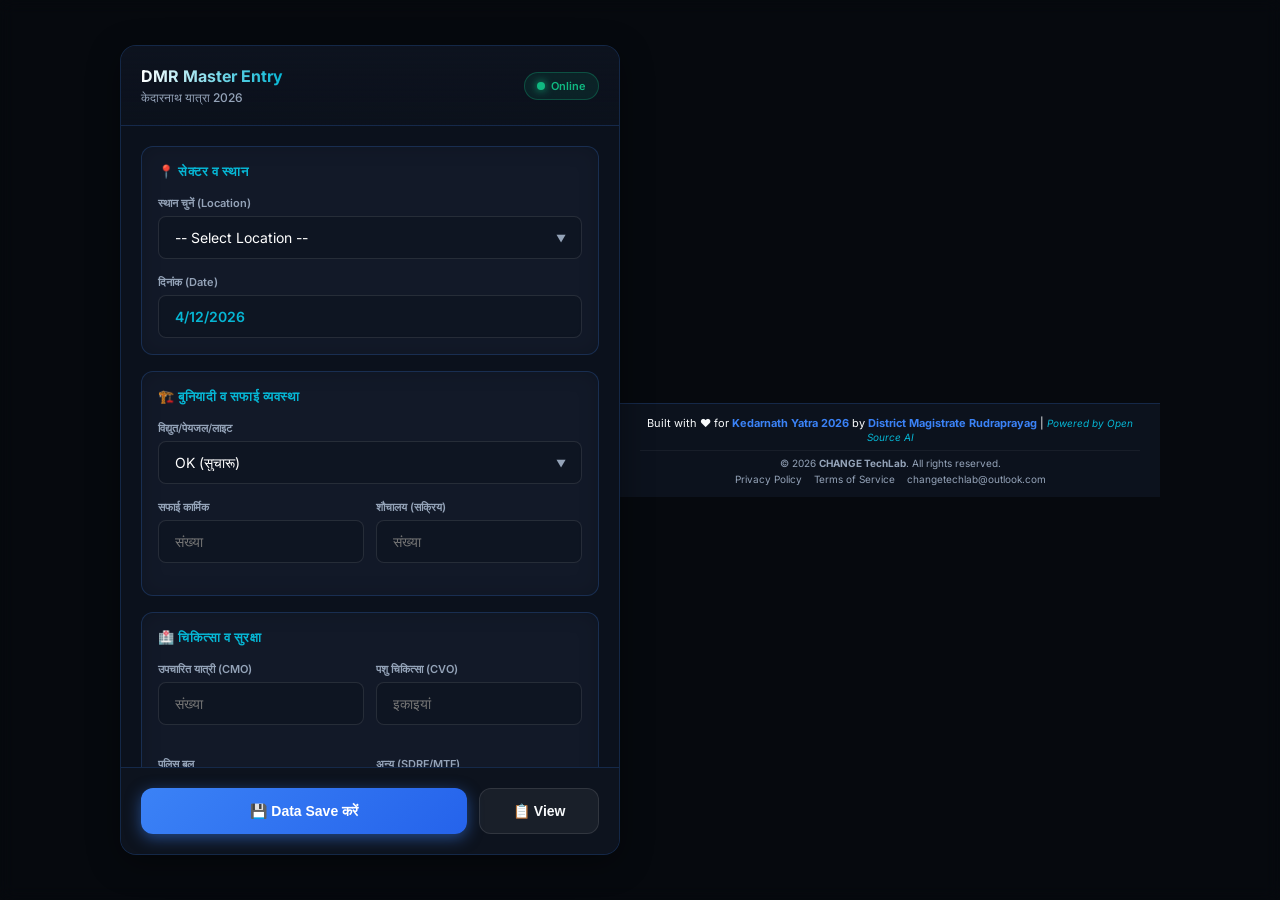
<file: dmr_entry.html>
<!DOCTYPE html>
<html lang="hi">
<head>
    <meta charset="UTF-8">
    <meta name="viewport" content="width=device-width, initial-scale=1.0, maximum-scale=1.0, user-scalable=no">
    <title>केदारनाथ DMR Master Entry | Offline-First Sync</title>
    <link rel="preconnect" href="https://fonts.googleapis.com">
    <link href="https://fonts.googleapis.com/css2?family=Inter:wght@300;400;500;600;700&display=swap" rel="stylesheet">
    <style>
        :root {
            --bg-deep: #06090e;
            --bg-panel: rgba(13, 19, 31, 0.85);
            --bg-card: rgba(22, 31, 48, 0.7);
            --primary: #3b82f6;
            --primary-glow: rgba(59, 130, 246, 0.5);
            --accent: #06b6d4;
            --green: #10b981;
            --red: #ef4444;
            --yellow: #f59e0b;
            --border: rgba(59, 130, 246, 0.2);
            --text-main: #f8fafc;
            --text-muted: #94a3b8;
            --shadow: 0 8px 32px 0 rgba(0, 0, 0, 0.37);
            --radius: 16px;
        }

        * { margin: 0; padding: 0; box-sizing: border-box; }

        body {
            font-family: 'Inter', sans-serif;
            background: var(--bg-deep) url('https://images.unsplash.com/photo-1626621341517-bbf3d9990a23?auto=format&fit=crop&q=80&w=2070&ixlib=rb-4.0.3') no-repeat center center fixed;
            background-size: cover;
            color: var(--text-main);
            display: flex;
            justify-content: center;
            align-items: center;
            min-height: 100vh;
            backdrop-filter: blur(8px);
            -webkit-backdrop-filter: blur(8px);
        }

        /* Glassmorphism Container */
        .app-container {
            width: 100%;
            max-width: 500px;
            height: 100vh;
            background: var(--bg-panel);
            backdrop-filter: blur(16px);
            -webkit-backdrop-filter: blur(16px);
            border-left: 1px solid var(--border);
            border-right: 1px solid var(--border);
            display: flex;
            flex-direction: column;
            position: relative;
            box-shadow: var(--shadow);
            overflow: hidden;
        }

        @media (min-width: 600px) {
            .app-container {
                height: 90vh;
                border-radius: var(--radius);
                border: 1px solid var(--border);
            }
        }

        /* Header */
        header {
            padding: 20px;
            border-bottom: 1px solid var(--border);
            display: flex;
            justify-content: space-between;
            align-items: center;
            background: linear-gradient(180deg, rgba(13,19,31,0.95) 0%, rgba(13,19,31,0) 100%);
        }
        .title h1 {
            font-size: 16px;
            font-weight: 700;
            background: linear-gradient(90deg, #fff, var(--accent));
            -webkit-background-clip: text;
            -webkit-text-fill-color: transparent;
        }
        .title p {
            font-size: 12px;
            color: var(--text-muted);
            margin-top: 4px;
            font-weight: 500;
        }
        
        /* Network Status Badge */
        .network-status {
            display: flex;
            align-items: center;
            gap: 6px;
            padding: 6px 12px;
            border-radius: 20px;
            font-size: 11px;
            font-weight: 600;
            background: rgba(16, 185, 129, 0.1);
            border: 1px solid rgba(16, 185, 129, 0.3);
            color: var(--green);
            transition: all 0.3s ease;
        }
        .network-status.offline {
            background: rgba(245, 158, 11, 0.1);
            border-color: rgba(245, 158, 11, 0.3);
            color: var(--yellow);
        }
        .status-dot {
            width: 8px;
            height: 8px;
            border-radius: 50%;
            background: var(--green);
            box-shadow: 0 0 8px var(--green);
        }
        .network-status.offline .status-dot {
            background: var(--yellow);
            box-shadow: 0 0 8px var(--yellow);
            animation: pulse 1.5s infinite;
        }

        @keyframes pulse {
            0% { transform: scale(0.95); opacity: 0.5; }
            50% { transform: scale(1.2); opacity: 1; }
            100% { transform: scale(0.95); opacity: 0.5; }
        }

        /* Sync Banner */
        .sync-banner {
            display: none;
            background: linear-gradient(90deg, var(--primary), var(--accent));
            color: white;
            padding: 8px;
            text-align: center;
            font-size: 12px;
            font-weight: 600;
            cursor: pointer;
            animation: slideDown 0.3s ease-out forwards;
        }
        .sync-banner.active { display: block; }
        @keyframes slideDown {
            from { transform: translateY(-100%); }
            to { transform: translateY(0); }
        }

        /* Main Content */
        .main-content {
            flex: 1;
            overflow-y: auto;
            padding: 20px;
            scrollbar-width: none; /* Firefox */
        }
        .main-content::-webkit-scrollbar { display: none; } /* Chrome */

        /* Form Groups */
        .form-section {
            background: var(--bg-card);
            border: 1px solid var(--border);
            border-radius: 12px;
            padding: 16px;
            margin-bottom: 16px;
            box-shadow: inset 0 0 20px rgba(0,0,0,0.2);
        }
        .form-section-title {
            font-size: 13px;
            font-weight: 700;
            color: var(--accent);
            margin-bottom: 16px;
            display: flex;
            align-items: center;
            gap: 8px;
            text-transform: uppercase;
            letter-spacing: 0.5px;
        }

        .form-group {
            margin-bottom: 16px;
            position: relative;
        }
        .form-group:last-child { margin-bottom: 0; }
        
        label {
            display: block;
            font-size: 11px;
            color: var(--text-muted);
            margin-bottom: 6px;
            font-weight: 600;
        }
        
        select, input[type="number"], input[type="text"] {
            width: 100%;
            background: rgba(13, 19, 31, 0.6);
            border: 1px solid rgba(255, 255, 255, 0.1);
            color: white;
            padding: 12px 16px;
            border-radius: 8px;
            font-family: inherit;
            font-size: 14px;
            outline: none;
            transition: all 0.2s ease;
            appearance: none;
        }
        select:focus, input:focus {
            border-color: var(--primary);
            box-shadow: 0 0 0 2px rgba(59, 130, 246, 0.2);
        }

        /* Custom Select Arrow */
        .select-wrapper { position: relative; }
        .select-wrapper::after {
            content: "▼";
            font-size: 10px;
            color: var(--text-muted);
            position: absolute;
            right: 16px;
            top: 50%;
            transform: translateY(-50%);
            pointer-events: none;
        }

        /* Action Buttons */
        .action-container {
            padding: 20px;
            background: rgba(13, 19, 31, 0.95);
            border-top: 1px solid var(--border);
            display: flex;
            gap: 12px;
        }

        .btn {
            flex: 1;
            padding: 14px;
            border-radius: 12px;
            font-weight: 700;
            font-size: 14px;
            border: none;
            cursor: pointer;
            transition: all 0.2s ease;
            display: flex;
            justify-content: center;
            align-items: center;
            gap: 8px;
        }
        .btn-save {
            background: linear-gradient(135deg, var(--primary), #2563eb);
            color: white;
            box-shadow: 0 4px 15px var(--primary-glow);
        }
        .btn-save:hover {
            transform: translateY(-2px);
            box-shadow: 0 6px 20px var(--primary-glow);
        }
        .btn-save:active { transform: translateY(0); }

        .btn-view {
            background: rgba(255, 255, 255, 0.05);
            color: var(--text-main);
            border: 1px solid rgba(255, 255, 255, 0.1);
            flex: 0.3;
        }
        .btn-view:hover { background: rgba(255, 255, 255, 0.1); }

        /* Tabs (View Mode) */
        .view-mode-overlay {
            position: absolute;
            top: 0; left: 0; width: 100%; height: 100%;
            background: var(--bg-deep);
            z-index: 100;
            transform: translateX(100%);
            transition: transform 0.3s cubic-bezier(0.4, 0, 0.2, 1);
            display: flex;
            flex-direction: column;
        }
        .view-mode-overlay.active { transform: translateX(0); }

        .view-header {
            padding: 20px;
            border-bottom: 1px solid var(--border);
            display: flex;
            align-items: center;
            justify-content: space-between;
        }
        .back-btn {
            background: none; border: none;
            color: var(--accent); font-size: 14px; font-weight: 600;
            cursor: pointer; display: flex; align-items: center; gap: 4px;
        }

        .table-container {
            flex: 1;
            overflow: auto;
            padding: 16px;
        }
        table {
            width: 100%;
            border-collapse: collapse;
            font-size: 12px;
        }
        th, td {
            padding: 12px 8px;
            text-align: left;
            border-bottom: 1px solid rgba(255, 255, 255, 0.05);
            white-space: nowrap;
        }
        th {
            background: rgba(255,255,255,0.02);
            color: var(--text-muted);
            font-weight: 600;
            position: sticky;
            top: 0;
            backdrop-filter: blur(10px);
        }
        tr:hover td { background: rgba(255,255,255,0.02); }

        .empty-state {
            text-align: center;
            padding: 40px 20px;
            color: var(--text-muted);
            font-size: 14px;
        }

        /* Toast Message */
        .toast {
            position: absolute;
            bottom: 90px; left: 50%; transform: translateX(-50%) translateY(20px);
            background: rgba(16, 185, 129, 0.9);
            color: white;
            padding: 12px 24px;
            border-radius: 30px;
            font-size: 13px; font-weight: 600;
            opacity: 0; pointer-events: none;
            transition: all 0.3s cubic-bezier(0.4, 0, 0.2, 1);
            box-shadow: 0 10px 25px rgba(16, 185, 129, 0.3);
            z-index: 200;
        }
        .toast.show { opacity: 1; transform: translateX(-50%) translateY(0); }

    </style>
</head>
<body>

    <div class="app-container">
        <!-- Header -->
        <header>
            <div class="title">
                <h1>DMR Master Entry</h1>
                <p>केदारनाथ यात्रा 2026</p>
            </div>
            <div class="network-status" id="networkStatus">
                <div class="status-dot"></div>
                <span id="networkText">Online</span>
            </div>
        </header>

        <!-- Offline Sync Banner -->
        <div class="sync-banner" id="syncBanner" onclick="syncData()">
            ☁️ <span id="unsyncedCount">0</span> Records Pending Sync. Tap to Sync.
        </div>

        <!-- Form Area -->
        <div class="main-content" id="formArea">
            
            <div class="form-section">
                <div class="form-section-title">📍 सेक्टर व स्थान</div>
                <div class="form-group">
                    <label>स्थान चुनें (Location)</label>
                    <div class="select-wrapper">
                        <select id="location" required>
                            <option value="">-- Select Location --</option>
                            <option value="1. सिरोबगड से जवाडी वाईपास">1. सिरोबगड से जवाडी वाईपास</option>
                            <option value="2. जवाडी वाईपास रुद्रप्रयाग-तिलवाड़ा">2. जवाडी वाईपास रुद्रप्रयाग-तिलवाड़ा</option>
                            <option value="3. तिलवाडा से अगस्त्यमुनि">3. तिलवाडा से अगस्त्यमुनि</option>
                            <option value="4. अगस्त्यमुनि से कुण्ड">4. अगस्त्यमुनि से कुण्ड</option>
                            <option value="5. कुण्ड से गुप्तकाशी">5. कुण्ड से गुप्तकाशी</option>
                            <option value="6. गुप्तकाशी से फाटा">6. गुप्तकाशी से फाटा</option>
                            <option value="7. फाटा से सोनप्रयाग">7. फाटा से सोनप्रयाग</option>
                            <option value="8. सोनप्रयाग">8. सोनप्रयाग</option>
                            <option value="9. गौरीकुण्ड">9. गौरीकुण्ड</option>
                            <option value="10. भीमबली">10. भीमबली</option>
                            <option value="11. बडी लिनचैली">11. बडी लिनचैली</option>
                            <option value="12. केदारनाथ घौडा पडाव">12. केदारनाथ घौडा पडाव</option>
                            <option value="13. केदारनाथ हैलीपैड">13. केदारनाथ हैलीपैड</option>
                            <option value="14. केदारनाथ मन्दिर">14. केदारनाथ मन्दिर</option>
                        </select>
                    </div>
                </div>
                <div class="form-group">
                    <label>दिनांक (Date)</label>
                    <input type="text" id="reportDate" readonly style="color: var(--accent); font-weight: 600;">
                </div>
            </div>

            <div class="form-section">
                <div class="form-section-title">🏗️ बुनियादी व सफाई व्यवस्था</div>
                <div class="form-group">
                    <label>विद्युत/पेयजल/लाइट</label>
                    <div class="select-wrapper">
                        <select id="infrastructure">
                            <option value="OK">OK (सुचारू)</option>
                            <option value="Not OK">Not OK (बाधित)</option>
                        </select>
                    </div>
                </div>
                <div style="display: flex; gap: 12px;">
                    <div class="form-group" style="flex:1;">
                        <label>सफाई कार्मिक</label>
                        <input type="number" id="cleaningStaff" placeholder="संख्या" min="0">
                    </div>
                    <div class="form-group" style="flex:1;">
                        <label>शौचालय (सक्रिय)</label>
                        <input type="number" id="toilets" placeholder="संख्या" min="0">
                    </div>
                </div>
            </div>

            <div class="form-section">
                <div class="form-section-title">🏥 चिकित्सा व सुरक्षा</div>
                <div style="display: flex; gap: 12px;">
                    <div class="form-group" style="flex:1;">
                        <label>उपचारित यात्री (CMO)</label>
                        <input type="number" id="cmoTreated" placeholder="संख्या" min="0">
                    </div>
                    <div class="form-group" style="flex:1;">
                        <label>पशु चिकित्सा (CVO)</label>
                        <input type="number" id="cvoUnits" placeholder="इकाइयां" min="0">
                    </div>
                </div>
                <div style="display: flex; gap: 12px; margin-top: 16px;">
                    <div class="form-group" style="flex:1;">
                        <label>पुलिस बल</label>
                        <input type="number" id="policeForce" placeholder="तैनात बल" min="0">
                    </div>
                    <div class="form-group" style="flex:1;">
                        <label>अन्य (SDRF/MTF)</label>
                        <input type="number" id="otherForces" placeholder="तैनात बल" min="0">
                    </div>
                </div>
            </div>

            <div class="form-section">
                <div class="form-section-title">🚶 यात्री व परिवहन व्यवस्था</div>
                <div style="display: flex; gap: 12px;">
                    <div class="form-group" style="flex:1;">
                        <label>यात्री प्रवाह (प्रतिदिन)</label>
                        <input type="number" id="pilgrims" placeholder="यात्री संख्या" min="0">
                    </div>
                    <div class="form-group" style="flex:1;">
                        <label>चैकिंग किए घोड़े/खच्चर</label>
                        <input type="number" id="horses" placeholder="संख्या" min="0">
                    </div>
                </div>
            </div>

            <div class="form-section">
                <div class="form-section-title">♻️ कूड़ा निस्तारण (Kg)</div>
                <div style="display: flex; gap: 12px;">
                    <div class="form-group" style="flex:1;">
                        <label>ठोस अपशिष्ट (Solid Waste)</label>
                        <input type="number" id="solidWaste" placeholder="Kg" min="0">
                    </div>
                    <div class="form-group" style="flex:1;">
                        <label>जैविक कूड़ा (Organic)</label>
                        <input type="number" id="organicWaste" placeholder="Kg" min="0">
                    </div>
                </div>
            </div>

            <div style="height: 20px;"></div> <!-- Bottom Padding padding -->
        </div>

        <!-- Action Bar -->
        <div class="action-container">
            <button class="btn btn-save" onclick="saveData()">💾 Data Save करें</button>
            <button class="btn btn-view" onclick="toggleViewMode()">📋 View</button>
        </div>

        <!-- View Mode Overlay -->
        <div class="view-mode-overlay" id="viewOverlay">
            <div class="view-header">
                <div style="font-weight: 700; color: white;">दैनिक रिपोर्ट (DMR)</div>
                <button class="back-btn" onclick="toggleViewMode()">✕ Close</button>
            </div>
            
            <div class="table-container">
                <div id="tableContent">
                    <!-- Table rendered here via JS -->
                </div>
            </div>
            
            <div class="action-container" style="background: transparent;">
                <button class="btn" style="background: rgba(255,255,255,0.1); color: white;" onclick="exportCSV()">📥 Download CSV</button>
            </div>
        </div>

        <div class="toast" id="toast">✅ Data Saved Offline !</div>
    </div>

    <!-- Application Logic (Offline First) -->
    <script>
        // Set Today's Date
        document.getElementById('reportDate').value = new Date().toLocaleDateString('hi-IN');

        // State variables
        let isOnline = navigator.onLine;
        let pendingSync = [];
        let allRecords = JSON.parse(localStorage.getItem('dmr_data')) || [];

        // Network Listener
        window.addEventListener('online', updateNetworkStatus);
        window.addEventListener('offline', updateNetworkStatus);

        function updateNetworkStatus() {
            isOnline = navigator.onLine;
            const badge = document.getElementById('networkStatus');
            const text = document.getElementById('networkText');
            
            if (isOnline) {
                badge.classList.remove('offline');
                text.textContent = 'Online';
                checkPendingSync();
            } else {
                badge.classList.add('offline');
                text.textContent = 'Offline Saving';
            }
        }

        // Check if there's data to sync to cloud
        function checkPendingSync() {
            pendingSync = allRecords.filter(r => !r.synced);
            const banner = document.getElementById('syncBanner');
            if (pendingSync.length > 0 && isOnline) {
                document.getElementById('unsyncedCount').textContent = pendingSync.length;
                banner.classList.add('active');
            } else {
                banner.classList.remove('active');
            }
        }

        // Initial check
        updateNetworkStatus();

        // Main Save Function
        function saveData() {
            const loc = document.getElementById('location').value;
            if (!loc) {
                alert('कृपया स्थान (Location) चुनें');
                return;
            }

            const record = {
                id: Date.now(),
                date: document.getElementById('reportDate').value,
                location: loc,
                infrastructure: document.getElementById('infrastructure').value || 'OK',
                cleaningStaff: document.getElementById('cleaningStaff').value || '0',
                toilets: document.getElementById('toilets').value || '0',
                cmoTreated: document.getElementById('cmoTreated').value || '-',
                cvoUnits: document.getElementById('cvoUnits').value || '-',
                policeForce: document.getElementById('policeForce').value || '-',
                otherForces: document.getElementById('otherForces').value || '-',
                pilgrims: document.getElementById('pilgrims').value || '-',
                horses: document.getElementById('horses').value || '-',
                solidWaste: document.getElementById('solidWaste').value || '-',
                organicWaste: document.getElementById('organicWaste').value || '-',
                synced: false // Default to offline until synced
            };

            // Remove existing record for this location today if any, to act as update/upsert
            allRecords = allRecords.filter(r => !(r.location === record.location && r.date === record.date));
            allRecords.push(record);
            
            // Save to LocalStorage
            localStorage.setItem('dmr_data', JSON.stringify(allRecords));

            // Reset form partly (keep location but clear numbers)
            ['cleaningStaff','toilets','cmoTreated','cvoUnits','policeForce','otherForces','pilgrims','horses','solidWaste','organicWaste'].forEach(id => {
                document.getElementById(id).value = '';
            });

            // Show Toast & Banner Strategy
            showToast(isOnline ? '✅ Data Saved & Queued!' : '💾 Saved Offline Successfully!');
            checkPendingSync();
            
            // Re-render table if open
            renderTable();
        }

        // Sync Data to "Cloud" (Simulation)
        function syncData() {
            if (!isOnline) {
                alert('You are offline. Please connect to internet to sync.');
                return;
            }
            
            const btn = document.getElementById('syncBanner');
            btn.innerHTML = '🔄 Syncing to Cloud...';
            
            // Simulate API Call duration
            setTimeout(() => {
                allRecords.forEach(r => r.synced = true);
                localStorage.setItem('dmr_data', JSON.stringify(allRecords));
                checkPendingSync();
                btn.innerHTML = '☁️ <span id="unsyncedCount">0</span> Records Pending Sync. Tap to Sync.';
                showToast('🚀 All Data Synced with Master Dashboard!');
                renderTable(); // Update status in table
            }, 1500);
        }

        // Toggle Table View
        function toggleViewMode() {
            const overlay = document.getElementById('viewOverlay');
            overlay.classList.toggle('active');
            if (overlay.classList.contains('active')) {
                renderTable();
            }
        }

        // Draw Table
        function renderTable() {
            const container = document.getElementById('tableContent');
            if (allRecords.length === 0) {
                container.innerHTML = '<div class="empty-state">No Data Entered Yet.</div>';
                return;
            }

            // Group latest records by location for today (or sort descending)
            // Just show all for this demo, latest first
            const sorted = [...allRecords].sort((a,b) => b.id - a.id);

            let html = `
                <table>
                    <thead>
                        <tr>
                            <th>Status</th>
                            <th>Location</th>
                            <th>Infra</th>
                            <th>Clean Staff</th>
                            <th>Toilets</th>
                            <th>CMO</th>
                            <th>CVO</th>
                            <th>Police</th>
                            <th>Pilgrims</th>
                            <th>Horses</th>
                            <th>S-Waste</th>
                            <th>O-Waste</th>
                        </tr>
                    </thead>
                    <tbody>
            `;

            sorted.forEach(r => {
                html += `
                    <tr>
                        <td style="color: ${r.synced ? 'var(--green)' : 'var(--yellow)'}">
                            ${r.synced ? '☁️ Synced' : '💾 Offline'}
                        </td>
                        <td style="font-weight:600; color:var(--accent)">${r.location}</td>
                        <td>${r.infrastructure}</td>
                        <td>${r.cleaningStaff}</td>
                        <td>${r.toilets}</td>
                        <td>${r.cmoTreated}</td>
                        <td>${r.cvoUnits}</td>
                        <td>${r.policeForce}</td>
                        <td>${r.pilgrims}</td>
                        <td>${r.horses}</td>
                        <td>${r.solidWaste}</td>
                        <td>${r.organicWaste}</td>
                    </tr>
                `;
            });

            html += `</tbody></table>`;
            container.innerHTML = html;
        }

        // Export as CSV
        function exportCSV() {
            if (allRecords.length === 0) return;
            
            const headers = ['Date', 'Location', 'Infra', 'Clean Staff', 'Toilets', 'CMO Treated', 'CVO Units', 'Police', 'Other Forces', 'Pilgrims', 'Horses Checked', 'Solid Waste(Kg)', 'Organic Waste(Kg)', 'Sync Status'];
            
            const rows = allRecords.map(r => [
                r.date, r.location, r.infrastructure, r.cleaningStaff, r.toilets, r.cmoTreated, r.cvoUnits, r.policeForce, r.otherForces, r.pilgrims, r.horses, r.solidWaste, r.organicWaste, r.synced ? 'Synced' : 'Offline'
            ]);

            const csvContent = [headers, ...rows]
                .map(e => e.map(item => `"${item}"`).join(","))
                .join("\n");

            const blob = new Blob(["\uFEFF"+csvContent], { type: 'text/csv;charset=utf-8;' });
            const link = document.createElement("a");
            const url = URL.createObjectURL(blob);
            link.setAttribute("href", url);
            link.setAttribute("download", `DMR_Master_${new Date().toISOString().slice(0,10)}.csv`);
            link.style.visibility = 'hidden';
            document.body.appendChild(link);
            link.click();
            document.body.removeChild(link);
        }

        // Custom Toast UI
        function showToast(msg) {
            const toast = document.getElementById('toast');
            toast.textContent = msg;
            toast.classList.add('show');
            setTimeout(() => toast.classList.remove('show'), 3000);
        }

    </script>

    <style>
        .yatra-footer {
            background: rgba(13, 19, 31, 0.95);
            color: var(--text-muted);
            padding: 12px 20px;
            border-top: 1px solid var(--border);
            font-family: 'Inter', sans-serif;
            text-align: center;
        }
        .footer-content {
            max-width: 500px;
            margin: 0 auto;
        }
        .built-by {
            margin: 0 0 6px 0;
            color: var(--text-main);
            font-size: 11px;
        }
        .built-by strong {
            color: var(--primary);
        }
        .ai-power {
            font-style: italic;
            color: var(--accent);
            font-size: 10px;
        }
        .footer-bottom {
            font-size: 10px;
            display: flex;
            flex-direction: column;
            gap: 4px;
            border-top: 1px solid rgba(255, 255, 255, 0.05);
            padding-top: 6px;
        }
        .footer-links {
            display: flex;
            justify-content: center;
            gap: 12px;
        }
        .footer-links a {
            color: var(--text-muted);
            text-decoration: none;
            transition: color 0.2s;
        }
        .footer-links a:hover {
            color: var(--primary);
        }
    </style>
    <footer class="yatra-footer">
        <div class="footer-content">
            <p class="built-by">
                Built with ❤️ for <strong>Kedarnath Yatra 2026</strong> by 
                <strong>District Magistrate Rudraprayag</strong> | 
                <span class="ai-power">Powered by Open Source AI</span>
            </p>
            <div class="footer-bottom">
                <span>© 2026 <strong>CHANGE TechLab</strong>. All rights reserved.</span>
                <nav class="footer-links">
                    <a href="#">Privacy Policy</a>
                    <a href="#">Terms of Service</a>
                    <a href="mailto:changetechlab@outlook.com">changetechlab@outlook.com</a>
                </nav>
            </div>
        </div>
    </footer>
</body>
</html>
</file>
